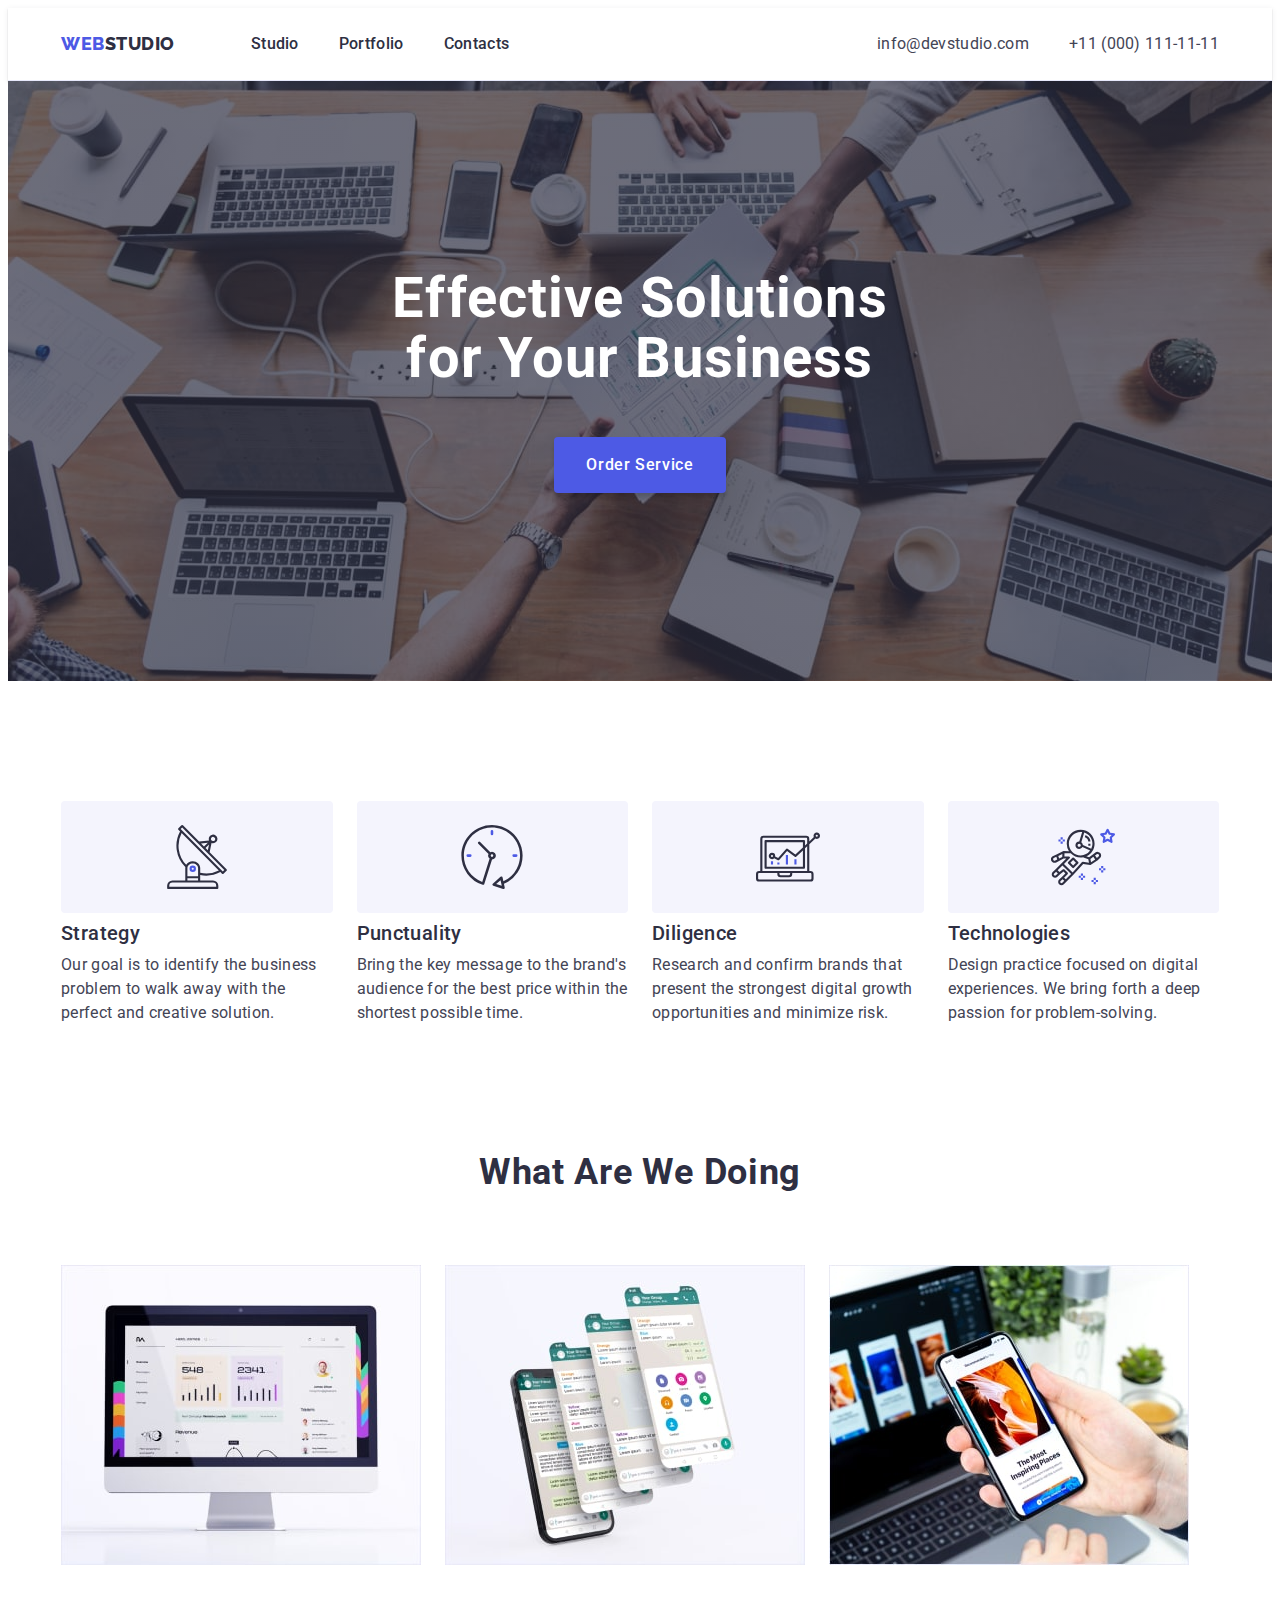
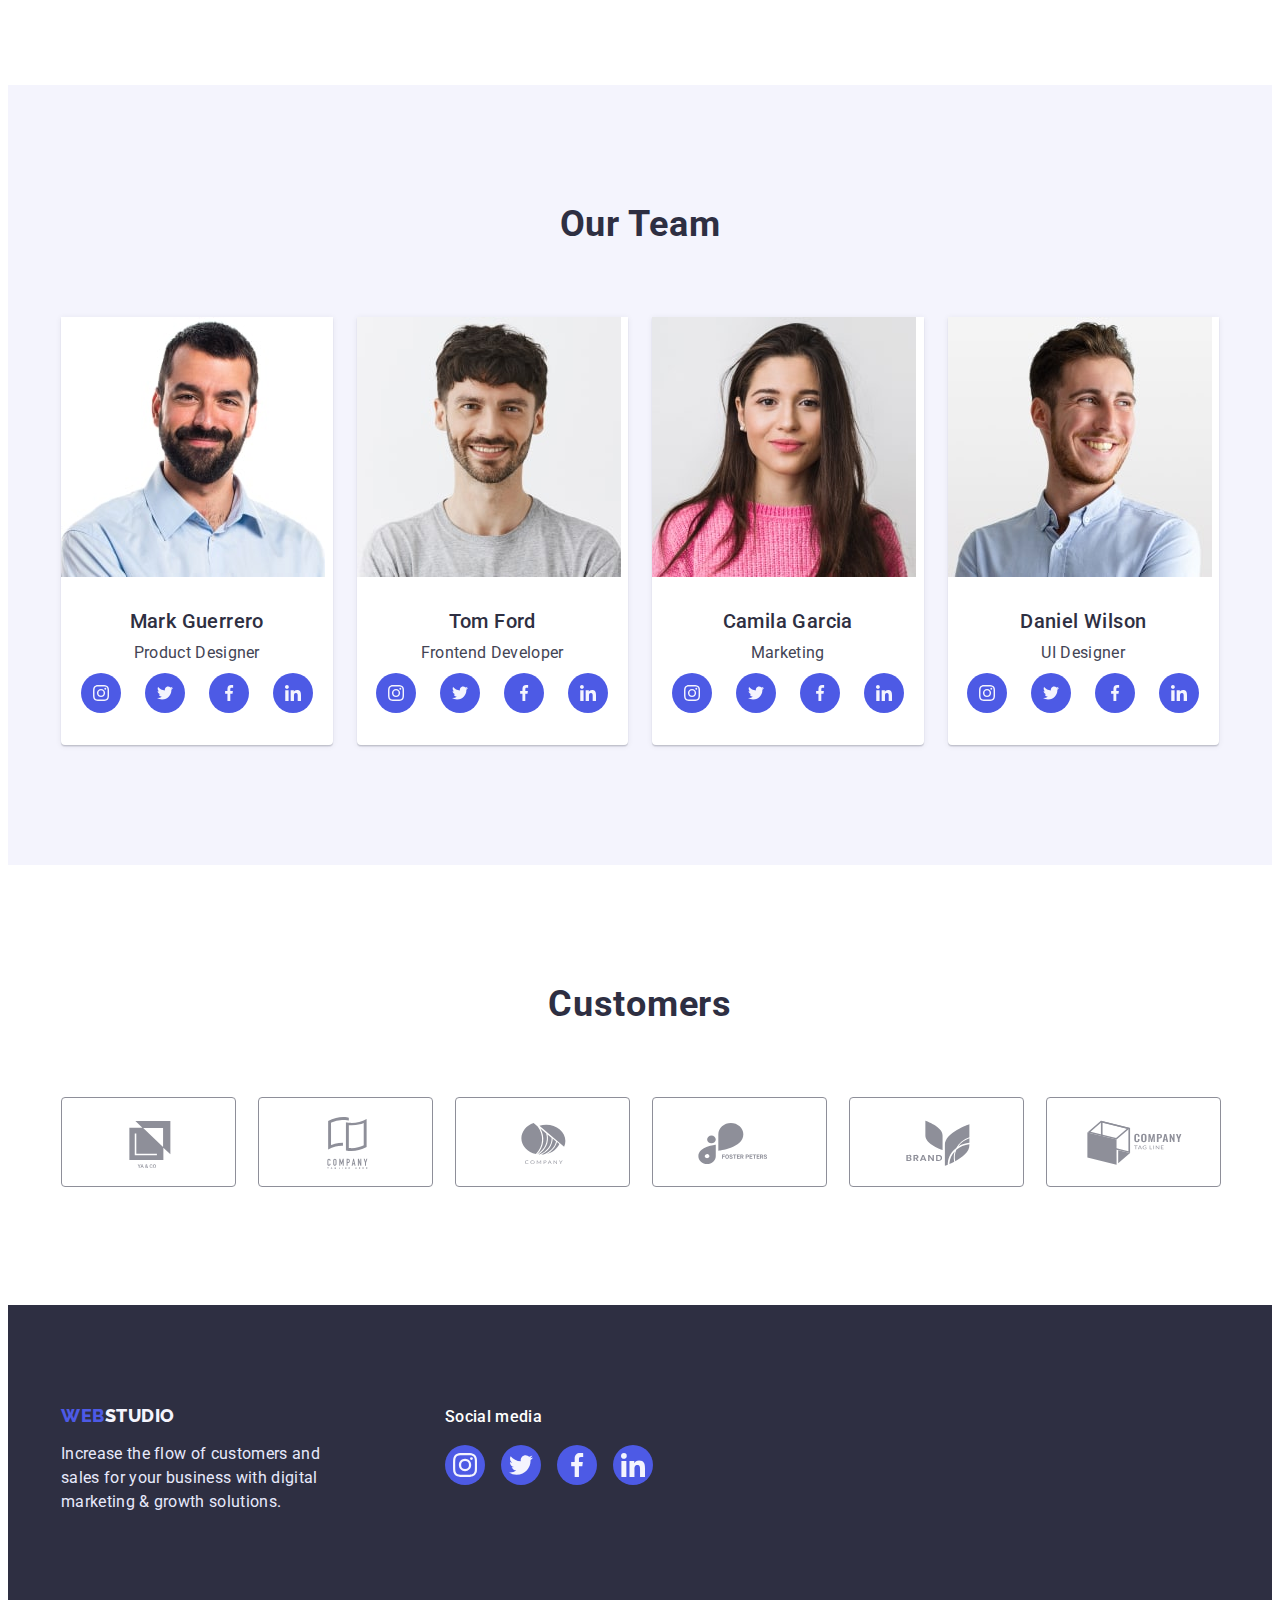
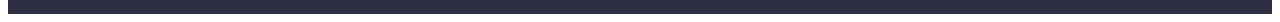
<file: index.html>
<!DOCTYPE html>
<html lang="en">

<head>
    <meta charset="UTF-8" />
    <meta http-equiv="X-UA-Compatible" content="IE=edge" />
    <meta name="viewport" content="width=device-width, initial-scale=1.0" />
    <title>WebStudio</title>
    <link rel="stylesheet" href="https://cdnjs.cloudflare.com/ajax/libs/modern-normalize/1.1.0/modern-normalize.min.css"
        integrity="sha512-wpPYUAdjBVSE4KJnH1VR1HeZfpl1ub8YT/NKx4PuQ5NmX2tKuGu6U/JRp5y+Y8XG2tV+wKQpNHVUX03MfMFn9Q=="
        crossorigin="anonymous" referrerpolicy="no-referrer" />
    <link rel="preconnect" href="https://fonts.googleapis.com" />
    <link rel="preconnect" href="https://fonts.gstatic.com" crossorigin />
    <link
        href="https://fonts.googleapis.com/css2?family=Raleway:wght@800&family=Roboto:wght@400;500;700;900&display=swap"
        rel="stylesheet" />
    <link rel="stylesheet" href="./css/styles.css" />
</head>

<body>
    <!-- Header -->
    <header class="header">
        <div class="container header-container">
            <nav class="nav-container">
                <a class="logo-link link" href="./index.html">Web<span class="logo-element">Studio</span></a>
                <ul class="nav-list list">
                    <li>
                        <a class="nav-link link" href="./index.html">Studio</a>
                    </li>
                    <li>
                        <a class="nav-link link" href="./portfolio.html">Portfolio</a>
                    </li>
                    <li><a class="nav-link link" href="">Contacts</a></li>
                </ul>
            </nav>
            <address class="address">
                <ul class="list address-list">
                        <li>
                            <a class="link address-link" href="mailto:info@devstudio.com">info@devstudio.com</a>
                        </li>
                        <li>
                            <a class="link address-link" href="tel:+110001111111">+11 (000) 111-11-11</a>
                        </li>
                </ul>
            </address>
        </div>
    </header>

    <main>
        <!-- Hero -->

        <section class="section hero-section">
            <div class="container">
                <h1 class="hero-caption">Effective Solutions for Your Business</h1>
                <button type="button" class="button hero-button">Order Service</button>
            </div>
        </section>

        <!-- Our features -->

        <section class="section">
            <div class="container">
                <h2 class="section-caption visually-hidden">Our features</h2>
                <ul class="list features-list">
                    <li class="item">
                        <div class="features-div">
                            <svg width="64" height="64">
                            <use href="./images/icons.svg#icon-Group"></use>
                            </svg> 
                        </div>
                        <h3 class="section-title">Strategy</h3>
                        <p class="section-text">
                            Our goal is to identify the business problem to walk away with the
                            perfect and creative solution.
                        </p>
                    </li>
                    <li class="item"><div class="features-div"><svg width="64" height="64">
                        <use href="./images/icons.svg#icon-clock-1"></use>
                    </svg></div>
                        <h3 class="section-title">Punctuality</h3>
                        <p class="section-text">
                            Bring the key message to the brand's audience for the best price
                            within the shortest possible time.
                        </p>
                    </li>
                    <li class="item"><div class="features-div"><svg width="64" height="64">
                        <use href="./images/icons.svg#icon-diagram-1"></use>
                    </svg></div>
                        <h3 class="section-title">Diligence</h3>
                        <p class="section-text">
                            Research and confirm brands that present the strongest digital
                            growth opportunities and minimize risk.
                        </p>
                    </li>
                    <li class="item"><div class="features-div"><svg width="64" height="64">
                        <use href="./images/icons.svg#icon-astronaut-1"></use>
                    </svg></div>
                        <h3 class="section-title">Technologies</h3>
                        <p class="section-text">
                            Design practice focused on digital experiences. We bring forth a
                            deep passion for problem-solving.
                        </p>
                    </li>
                </ul>
            </div>
        </section>

        <!-- What are we doing -->

        <section class="section about-section">
            <div class="container">
                <h2 class="section-caption">What are we doing</h2>
                <ul class="list work-list">
                    <li>
                        <img class="img-attribute" src="./images/section2/img1.jpg" alt="a computer with an open website" width="360" height="300" />
                    </li>
                    <li>
                        <img class="img-attribute" src="./images/section2/img2.jpg" alt="smartphone with open aplications" width="360" height="300" />
                    </li>
                    <li>
                        <img class="img-attribute" src="./images/section2/img3.jpg" alt="smartphone with laptop on background" width="360" height="300" />
                    </li>
                </ul>
            </div>
        </section>

        <!-- Our Team -->

        <section class="section section-team">
            <div class="container container-team">
                <h2 class="section-caption">Our team</h2>
                <ul class="list team-list">
                    <li class="team">
                        <img class="img-attribute" src="./images/section3/photo1.jpg" alt="Mark Guerrero's photo" width="264" height="260" />
                        <div class="team-text"><h3 class="section-title">Mark Guerrero</h3>
                        <p class="section-text">Product Designer</p> <ul class="team-soc-list list">
                            <li class="team-soc-item"><a href="" class="team-soc-link link"> <svg width="16" height="16">
                                <use href="./images/icons.svg#icon-instagram-2"></use>
                            </svg></a></li>
                            <li class="team-soc-item"><a href="" class="team-soc-link link"> <svg width="16" height="16">
                                <use href="./images/icons.svg#icon-twitter-1"></use>
                            </svg></a></li>
                            <li class="team-soc-item"><a href="" class="team-soc-link link"> <svg width="16" height="16">
                                <use href="./images/icons.svg#icon-facebook-1"></use>
                            </svg></a></li>
                            <li class="team-soc-item"><a href="" class="team-soc-link link"> <svg width="16" height="16">
                                <use href="./images/icons.svg#icon-linkedin-1"></use>
                            </svg></a></li>
                        </ul></div>
                    </li>
                    <li class="team">
                        <img class="img-attribute" src="./images/section3/photo2.jpg" alt="Tom Ford's photo" width="264" height="260" />
                        <div class="team-text"><h3 class="section-title">Tom Ford</h3>
                        <p class="section-text">Frontend Developer</p> <ul class="team-soc-list list">
                            <li class="team-soc-item"><a href="" class="team-soc-link link"> <svg width="16" height="16">
                                <use href="./images/icons.svg#icon-instagram-2"></use>
                            </svg></a></li>
                            <li class="team-soc-item"><a href="" class="team-soc-link link"> <svg width="16" height="16">
                                <use href="./images/icons.svg#icon-twitter-1"></use>
                            </svg></a></li>
                            <li class="team-soc-item"><a href="" class="team-soc-link link"> <svg width="16" height="16">
                                <use href="./images/icons.svg#icon-facebook-1"></use>
                            </svg></a></li>
                            <li class="team-soc-item"><a href="" class="team-soc-link link"> <svg width="16" height="16">
                                <use href="./images/icons.svg#icon-linkedin-1"></use>
                            </svg></a></li>
                        </ul></div>
                    </li>
                    <li class="team">
                        <img class="img-attribute" src="./images/section3/photo3.jpg" alt="Camila Garcia's photo" width="264" height="260" />
                        <div class="team-text"><h3 class="section-title">Camila Garcia</h3>
                        <p class="section-text">Marketing</p> <ul class="team-soc-list list">
                            <li class="team-soc-item"><a href="" class="team-soc-link link"> <svg width="16" height="16">
                                <use href="./images/icons.svg#icon-instagram-2"></use>
                            </svg></a></li>
                            <li class="team-soc-item"><a href="" class="team-soc-link link"> <svg width="16" height="16">
                                <use href="./images/icons.svg#icon-twitter-1"></use>
                            </svg></a></li>
                            <li class="team-soc-item"><a href="" class="team-soc-link link"> <svg width="16" height="16">
                                <use href="./images/icons.svg#icon-facebook-1"></use>
                            </svg></a></li>
                            <li class="team-soc-item"><a href="" class="team-soc-link link"> <svg width="16" height="16">
                                <use href="./images/icons.svg#icon-linkedin-1"></use>
                            </svg></a></li>
                        </ul></div>
                    </li>
                    <li class="team">
                        <img class="img-attribute" src="./images/section3/photo4.jpg" alt="Daniel Wilson's photo" width="264" height="260" />
                        <div class="team-text"><h3 class="section-title">Daniel Wilson</h3>
                        <p class="section-text">UI Designer</p> <ul class="team-soc-list list">
                            <li class="team-soc-item"><a href="" class="team-soc-link link"> <svg width="16" height="16">
                                <use href="./images/icons.svg#icon-instagram-2"></use>
                            </svg></a></li>
                            <li class="team-soc-item"><a href="" class="team-soc-link link"> <svg width="16" height="16">
                                <use href="./images/icons.svg#icon-twitter-1"></use>
                            </svg></a></li>
                            <li class="team-soc-item"><a href="" class="team-soc-link link"> <svg width="16" height="16">
                                <use href="./images/icons.svg#icon-facebook-1"></use>
                            </svg></a></li>
                            <li class="team-soc-item"><a href="" class="team-soc-link link"> <svg width="16" height="16">
                                <use href="./images/icons.svg#icon-linkedin-1"></use>
                            </svg></a></li>
                        </ul></div>
                    </li>
                </ul>
            </div>
        </section>
        <section class="section">
            <div class="container container-customers">
                <h2 class="section-caption">Customers</h2>
                <ul class="list list-customers">
                    <li class="item item-customers"><a href="" class="link link-customers"><svg class="icon" width="104" height="56">
                        <use href="./images/icons.svg#icon-Logo"></use>
                    </svg></a></li>
                    <li class="item item-customers"><a href="" class="link link-customers"><svg class="icon" width="104" height="56">
                        <use href="./images/icons.svg#icon-Logo-1"></use>
                    </svg></a></li>
                    <li class="item item-customers"><a href="" class="link link-customers"><svg class="icon" width="104" height="56">
                        <use href="./images/icons.svg#icon-Logo-2"></use>
                    </svg></a></li>
                    <li class="item item-customers"><a href="" class="link link-customers"><svg class="icon" width="104" height="56">
                        <use href="./images/icons.svg#icon-Logo-3"></use>
                    </svg></a></li>
                    <li class="item item-customers"><a href="" class="link link-customers"><svg class="icon" width="104" height="56">
                        <use href="./images/icons.svg#icon-Logo-4"></use>
                    </svg></a></li>
                    <li class="item item-customers"><a href="" class="link link-customers"><svg class="icon" width="104" height="56">
                        <use href="./images/icons.svg#icon-Logo-5"></use>
                    </svg></a></li>
                </ul>
            </div>
        </section>
    </main>

    <!-- Footer -->

    <footer class="footer">
        <div class="container footer-container">
            <div class="logo-footer">
            <a class="link footer-link" href="./index.html">Web<span class="footer-element">Studio</span></a>
            <p class="footer-text">
                Increase the flow of customers and sales for your business with digital
                marketing & growth solutions.
            </p>
            </div>

            <div class="soc-footer">
                <h3 class="title-soc-footer">Social media</h3>
                <ul class="footer-soc-list list">
                    <li class="footer-soc-item"><a class="footer-soc-link" href="">
                            <svg width="24" height="24" class="footer-soc-icon">
                                <use href="./images/icons.svg#icon-instagram-2"></use>
                            </svg>
                        </a></li>
                    <li class="footer-soc-item"><a class="footer-soc-link" href="">
                            <svg width="24" height="24" class="footer-soc-icon">
                                <use href="./images/icons.svg#icon-twitter-1"></use>
                            </svg>
                        </a></li>
                    <li class="footer-soc-item"><a class="footer-soc-link" href="">
                            <svg width="24" height="24" class="footer-soc-icon">
                                <use href="./images/icons.svg#icon-facebook-1"></use>
                            </svg>
                        </a></li>
                    <li class="footer-soc-item"><a class="footer-soc-link" href="">
                            <svg width="24" height="24" class="footer-soc-icon">
                                <use href="./images/icons.svg#icon-linkedin-1"></use>
                            </svg>
                        </a></li>
                </ul>
            </div>
        </div>
    </footer>
</body>

</html>
</file>
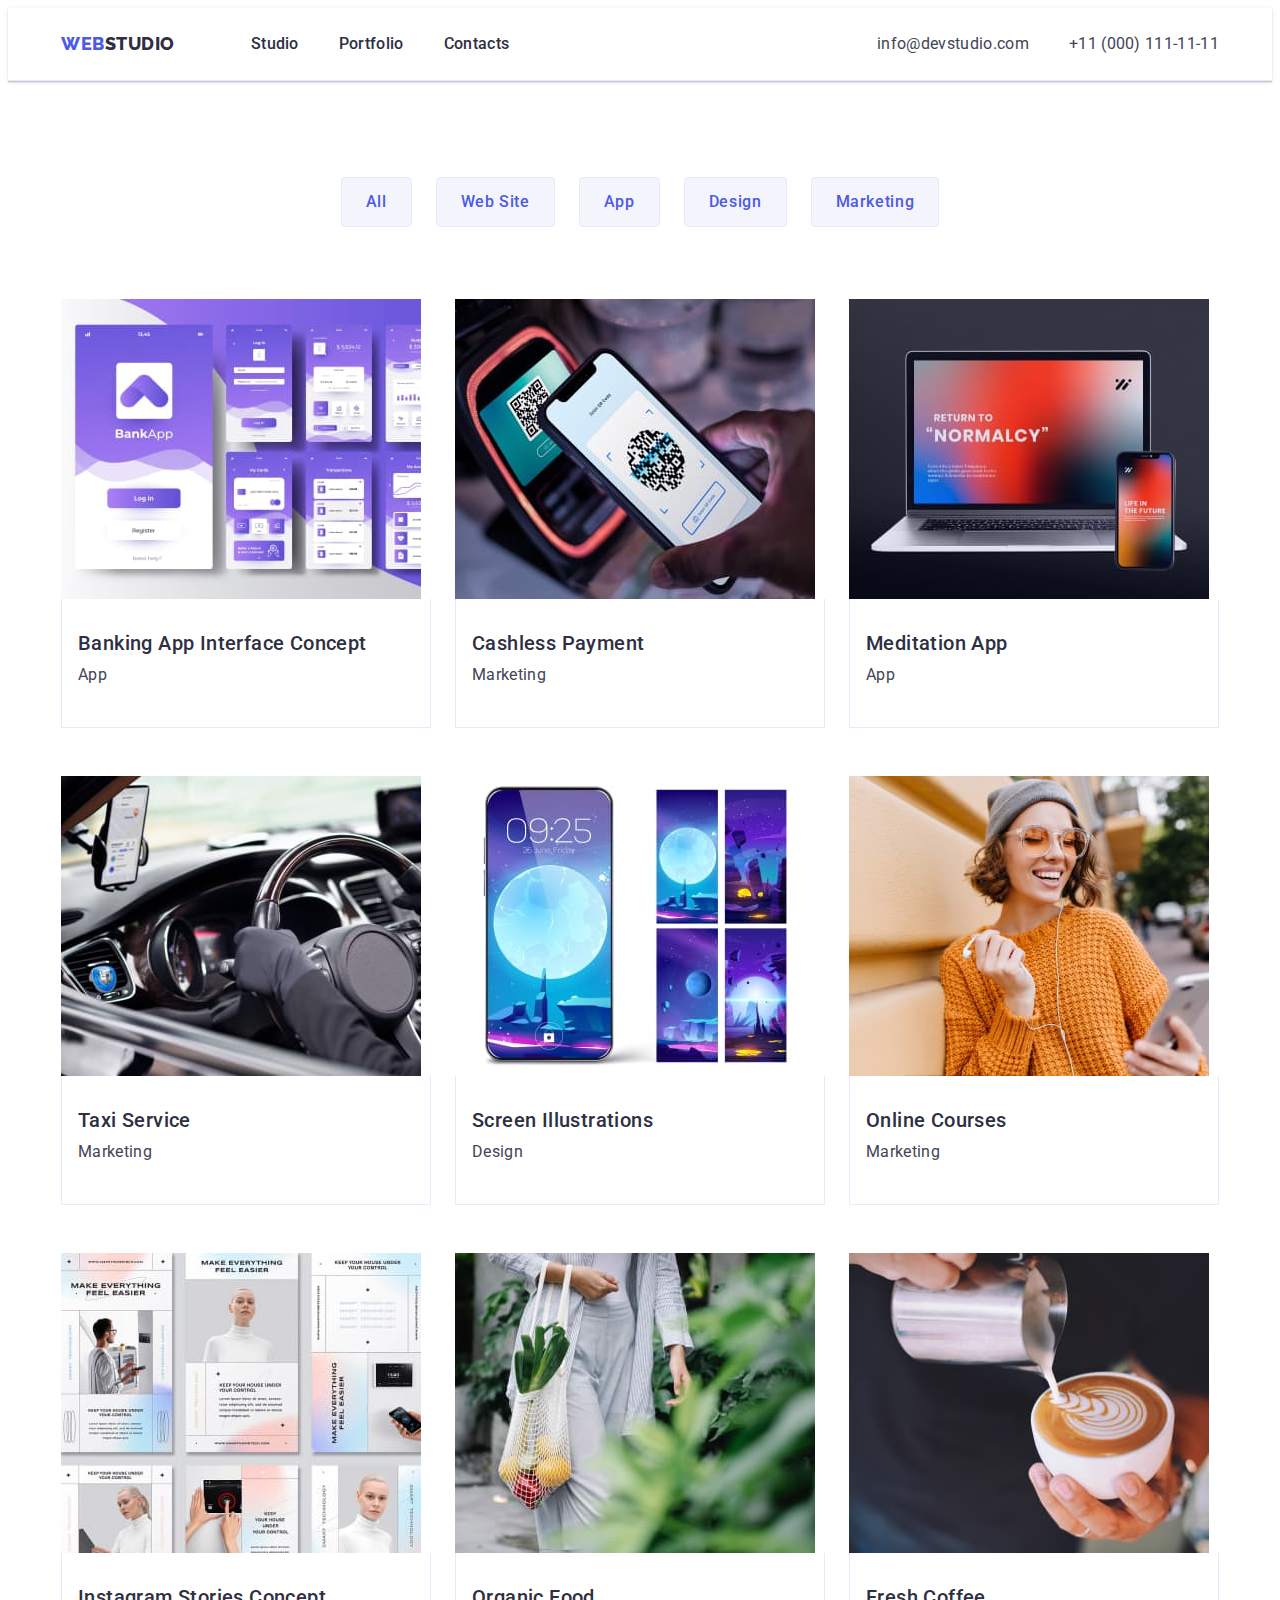
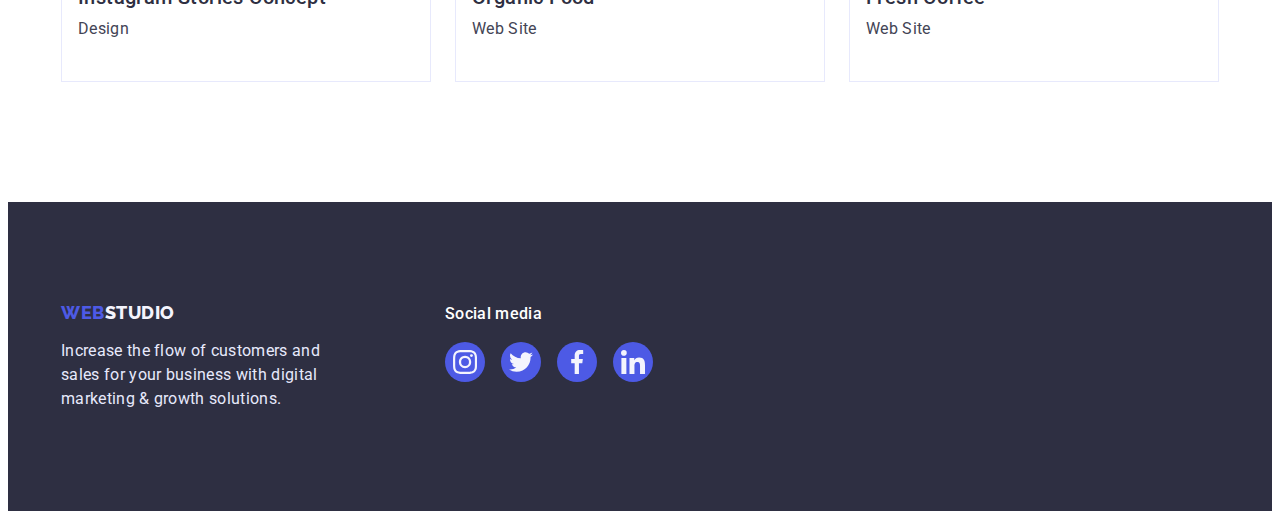
<file: portfolio.html>
<!DOCTYPE html>
<html lang="en">

<head>
    <meta charset="UTF-8" />
    <meta http-equiv="X-UA-Compatible" content="IE=edge" />
    <meta name="viewport" content="width=device-width, initial-scale=1.0" />
    <title>WebStudio</title>
    <link rel="stylesheet" href="https://cdnjs.cloudflare.com/ajax/libs/modern-normalize/1.1.0/modern-normalize.min.css"
        integrity="sha512-wpPYUAdjBVSE4KJnH1VR1HeZfpl1ub8YT/NKx4PuQ5NmX2tKuGu6U/JRp5y+Y8XG2tV+wKQpNHVUX03MfMFn9Q=="
        crossorigin="anonymous" referrerpolicy="no-referrer" />
    <link rel="preconnect" href="https://fonts.googleapis.com" />
    <link rel="preconnect" href="https://fonts.gstatic.com" crossorigin />
    <link
        href="https://fonts.googleapis.com/css2?family=Raleway:wght@800&family=Roboto:wght@400;500;700;900&display=swap"
        rel="stylesheet" />
    <link rel="stylesheet" href="./css/styles.css" />
</head>

<body>
    <!-- Header -->
    <header class="header">
        <div class="container header-container">
            <nav class="nav-container">
                <a class="logo-link link" href="./index.html">Web<span class="logo-element">Studio</span></a>
                <ul class="nav-list list">
                    <li>
                        <a class="nav-link link" href="./index.html">Studio</a>
                    </li>
                    <li>
                        <a class="nav-link link" href="./portfolio.html">Portfolio</a>
                    </li>
                    <li><a class="nav-link link" href="">Contacts</a></li>
                </ul>
            </nav>
            <address class="address">
                <ul class="list address-list">
                    <li>
                        <a class="link address-link" href="mailto:info@devstudio.com">info@devstudio.com</a>
                    </li>
                    <li>
                        <a class="link address-link" href="tel:+110001111111">+11 (000) 111-11-11</a>
                    </li>
                </ul>
            </address>
        </div>
    </header>

    <main>
        <section class="section examples"><div class="container">
            <h1 class="visually-hidden">Examples of work</h1>
            <ul class="list button-list">
                <li class="portfolio-button"><button type="button" class="button">All</button></li>
                <li class="portfolio-button">
                    <button type="button" class="button">Web Site</button>
                </li>
                <li class="portfolio-button"><button type="button" class="button">App</button></li>
                <li class="portfolio-button"><button type="button" class="button">Design</button></li>
                <li class="portfolio-button">
                    <button type="button" class="button">Marketing</button>
                </li>
            </ul>

            <ul class="list examples-list">
                <li class="example-item">
                    <a class="link link-portfolio"><img class="img-attribute" src="./images/portfolio/portfolio-1.jpg" alt="Banking App interface" width="360"
                            height="300" />
                        <div class="example-card"><h2 class="section-title">Banking App Interface Concept</h2>
                        <p class="section-text">App</p></div>
                    </a>
                </li>
                <li class="example-item">
                    <a class="link link-portfolio"><img class="img-attribute" src="./images/portfolio/portfolio-2.jpg" alt="Cashless paying by phone" width="360"
                            height="300" />
                        <div class="example-card"><h2 class="section-title">Cashless Payment</h2>
                        <p class="section-text">Marketing</p></div>
                    </a>
                </li>
                <li class="example-item">
                    <a class="link link-portfolio"><img class="img-attribute" src="./images/portfolio/portfolio-3.jpg"
                            alt="Same application on computer and phone" width="360" height="300" />
                        <div class="example-card"><h2 class="section-title">Meditation App</h2>
                        <p class="section-text">App</p></div>
                    </a>
                </li>
                <li class="example-item">
                    <a class="link link-portfolio"><img class="img-attribute" src="./images/portfolio/portfolio-4.jpg"
                            alt="Application on phone with cabin of auto on background" width="360" height="300" />
                        <div class="example-card"><h2 class="section-title">Taxi Service</h2>
                        <p class="section-text">Marketing</p></div>
                    </a>
                </li>
                <li class="example-item">
                    <a class="link link-portfolio"><img class="img-attribute" src="./images/portfolio/portfolio-5.jpg" alt="examples of phone wallpapers"
                            width="360" height="300" />
                        <div class="example-card"><h2 class="section-title">Screen Illustrations</h2>
                        <p class="section-text">Design</p></div>
                    </a>
                </li>
                <li class="example-item">
                    <a class="link link-portfolio"><img class="img-attribute" src="./images/portfolio/portfolio-6.jpg" alt="Girl with phone" width="360"
                            height="300" />
                        <div class="example-card"><h2 class="section-title">Online Courses</h2>
                        <p class="section-text">Marketing</p></div>
                    </a>
                </li>
                <li class="example-item">
                    <a class="link link-portfolio"><img class="img-attribute" src="./images/portfolio/portfolio-7.jpg" alt="Examples of websites design"
                            width="360" height="300" />
                        <div class="example-card"><h2 class="section-title">Instagram Stories Concept</h2>
                        <p class="section-text">Design</p></div>
                    </a>
                </li>
                <li class="example-item">
                    <a class="link link-portfolio"><img class="img-attribute" src="./images/portfolio/portfolio-8.jpg" alt="Women with food in bag" width="360"
                            height="300" />
                        <div class="example-card"><h2 class="section-title">Organic Food</h2>
                        <p class="section-text">Web Site</p></div>
                    </a>
                </li>
                <li class="example-item">
                    <a class="link link-portfolio"><img class="img-attribute" src="./images/portfolio/portfolio-9.jpg" alt="Making the cup of cofee with milk"
                            width="360" height="300" />
                        <div class="example-card"><h2 class="section-title">Fresh Coffee</h2>
                        <p class="section-text">Web Site</p></div>
                    </a>
                </li>
            </ul>
            </div>
        </section>
    </main>

    <!-- Footer -->
    <footer class="footer">
        <div class="container footer-container">
            <div class="logo-footer">
                <a class="link footer-link" href="./index.html">Web<span class="footer-element">Studio</span></a>
                <p class="footer-text">
                    Increase the flow of customers and sales for your business with digital
                    marketing & growth solutions.
                </p>
            </div>
            <div class="soc-footer">
                <h3 class="title-soc-footer">Social media</h3>
                <ul class="footer-soc-list list">
                    <li class="footer-soc-item"><a class="footer-soc-link" href="">
                            <svg width="24" height="24" class="footer-soc-icon">
                                <use href="./images/icons.svg#icon-instagram-2"></use>
                            </svg>
                        </a></li>
                    <li class="footer-soc-item"><a class="footer-soc-link" href="">
                            <svg width="24" height="24" class="footer-soc-icon">
                                <use href="./images/icons.svg#icon-twitter-1"></use>
                            </svg>
                        </a></li>
                    <li class="footer-soc-item"><a class="footer-soc-link" href="">
                            <svg width="24" height="24" class="footer-soc-icon">
                                <use href="./images/icons.svg#icon-facebook-1"></use>
                            </svg>
                        </a></li>
                    <li class="footer-soc-item"><a class="footer-soc-link" href="">
                            <svg width="24" height="24" class="footer-soc-icon">
                                <use href="./images/icons.svg#icon-linkedin-1"></use>
                            </svg>
                        </a></li>
                </ul>
            </div>
        </div>
    </footer>
</body>

</html>
</file>
<file: css/styles.css>
:root {
  --iris-brand-color: #4d5ae5;
  --ocean-pressed-color: #404bbf;
  --navyblue-dark-color: #2e2f42;
  --green-success-color: #31d0aa;
  --slate-text-color: #434455;
  --lightslate-subtle-color: #8e8f99;
  --cornflower-accent-color: #e7e9fc;
  --cloud-light-color: #f4f4fd;
  --navyblue-modal-color: rgba(46, 47, 66, 0.4);
  --grey-hero-color: rgba(46, 47, 66, 0.7);
  --main-color: #fff;
  --font-weight-caption: 700;
  --font-size-caption: 36px;
  --font-weight-title: 500;
  --font-size-title: 20px;
  --hero-bg: linear-gradient(rgba(46, 47, 66, 0.7), rgba(46, 47, 66, 0.7));
}

/* --- Common styles --- */

body {
  font-family: "Roboto", sans-serif;
  line-height: 1.5;
  letter-spacing: 0.02em;
  color: var(--slate-text-color);
  background-color: var(--main-color);
}

p,
h1,
h1,
h3,
h4,
h5,
h6 {
  margin: 0;
}

.img-attribute {
  display: block;
  max-width: 100%;
  height: auto;
}

.visually-hidden {
  position: absolute;
  width: 1px;
  height: 1px;
  margin: -1px;
  border: 0;
  padding: 0;
  white-space: nowrap;
  clip-path: inset(100%);
  clip: rect(0 0 0 0);
  overflow: hidden;
}

.link {
  text-decoration: none;
  font-style: normal;
}

.list {
  list-style: none;
  padding: 0;
  margin: 0;
}

.section {
  padding-top: 120px;
  padding-bottom: 120px;
}

.section-caption {
  margin-bottom: 72px;
  font-weight: var(--font-weight-caption);
  font-size: var(--font-size-caption);
  line-height: 1.11;
  text-align: center;
  letter-spacing: 0.02em;
  text-transform: capitalize;
  color: var(--navyblue-dark-color);
}

.section-title {
  font-weight: var(--font-weight-title);
  font-size: var(--font-size-title);
  line-height: 1.2;
  letter-spacing: 0.02em;
  color: var(--navyblue-dark-color);
}

.section-text {
  font-size: 16px;
  line-height: 1.5;
  letter-spacing: 0.02em;
  color: var(--slate-text-color);
}

.button {
  cursor: pointer;
  font-family: "Roboto", sans-serif;
  font-weight: var(--font-weight-title);
  font-size: 16px;
  line-height: 1.5;
  letter-spacing: 0.04em;
  color: var(--main-color);
  background-color: var(--iris-brand-color);
  border-radius: 4px;
  border: 0;
  padding: 12px 24px;
}

.button:hover {
  background-color: var(--ocean-pressed-color);
}

.container {
  width: 1158px;
  padding: 0 15px;
  margin: 0 auto;
}

/* --- Header --- */

.header {
  border-bottom: 1px solid var(--cornflower-accent-color);
}

.header-container {
  display: flex;
  justify-content: space-between;
  align-items: center;
}

.header-nav {
  display: flex;
  align-items: center;
}

.header {
  background: #ffffff;
  box-shadow: 0px 2px 1px rgba(46, 47, 66, 0.08),
    0px 1px 1px rgba(46, 47, 66, 0.16), 0px 1px 6px rgba(46, 47, 66, 0.08);
  border-bottom: 1px solid #e7e9fc;
}

.nav-container {
  display: flex;
  align-items: center;
}

.nav-list {
  display: flex;
  margin-left: 76px;
  gap: 40px;
}

.logo-link {
  display: block;
  font-family: "Raleway", sans-serif;
  font-weight: 800;
  font-size: 18px;
  /* autocheck error */
  line-height: 1.17;
  letter-spacing: 0.03em;
  text-transform: uppercase;
  color: var(--iris-brand-color);
  padding: 24px 0 24px 0;
}

.logo-element {
  color: var(--navyblue-dark-color);
}

.nav-link {
  display: block;
  font-weight: 500;
  font-size: 16px;
  line-height: 1.5;
  letter-spacing: 0.02em;
  color: var(--navyblue-dark-color);
  padding: 24px 0 24px 0;
}

.nav-link:hover,
.nav-link:focus {
  color: var(--ocean-pressed-color);
}

/* .nav-list .link.active {
  color: var(--ocean-pressed-color);
} */
.adress {
  font-style: normal;
  margin-left: auto;
}

.address-list {
  display: flex;

  gap: 40px;
}

.address-link {
  color: var(--slate-text-color);
  padding: 24px 0 24px 0;
}

.address-link:hover,
.address-link:focus {
  color: var(--ocean-pressed-color);
}

/* --- Hero section ---  */

.hero-section {
  background-color: var(--navyblue-dark-color);
  background-image: var(--hero-bg), url(../images/hero.bg.jpg);
  background-repeat: no-repeat;
  background-position: center;
  background-size: cover;
  text-align: center;
  padding: 188px 0 188px 0;
}

.hero-section {
  max-width: 1440px;
  margin: 0 auto;
}

.hero-caption {
  font-weight: var(--font-weight-caption);
  font-size: 56px;
  line-height: 1.07;
  letter-spacing: 0.02em;
  color: var(--main-color);
  max-width: 496px;
  margin: 0 auto 48px;
}

.hero-button {
  background: #4d5ae5;
  box-shadow: 0px 4px 4px rgba(0, 0, 0, 0.15);
  border-radius: 4px;
  padding: 16px 32px;
}

/* --- Our features section --- */
.features-list {
  display: flex;
  align-items: center;
  justify-content: center;
  gap: 24px;
}

.features-list .item {
  flex-basis: calc((100% - 3 * 24px) / 4);
}

.features-list .section-title {
  margin-bottom: 8px;
}

.features-div {
  height: 112px;
  background: #f4f4fd;
  border-radius: 4px;
  margin-bottom: 8px;
  display: flex;
  align-items: center;
  justify-content: center;
}

/* --- What are we doing section --- */
.section.about-section {
  padding-top: 0;
}

.section-caption {
  padding-top: 0;
  margin-top: 0;
}

.work-list {
  display: flex;
  gap: 24px;
}

/* --- Our Team Section--- */
.section-team {
  background-color: var(--cloud-light-color);
}

.team-text {
  padding: 32px 16px 32px 16px;
  border-radius: 0px 0px 4px 4px;
}

.team {
  flex-basis: calc((100% - 3 * 24px) / 4);
  background: #ffffff;
  box-shadow: 0px 1px 6px rgba(46, 47, 66, 0.08),
    0px 1px 1px rgba(46, 47, 66, 0.16), 0px 2px 1px rgba(46, 47, 66, 0.08);
  border-radius: 0px 0px 4px 4px;
}

.team-list {
  display: flex;
  gap: 24px;
}

.team-text {
  text-align: center;
}

.section-title {
  margin-bottom: 8px;
  margin-top: 0;
}

.section-text {
  margin: 0;
  margin-bottom: 8px;
}

.team-soc-list {
  display: flex;
  justify-content: center;
  gap: 24px;
}

.team-soc-item {
  width: 40px;
  height: 40px;
}

.team-soc-link {
  width: 100%;
  height: 100%;
  border-radius: 50%;
  background: #4d5ae5;
  display: flex;
  align-items: center;
  justify-content: center;
}

.team-soc-link:hover,
.team-soc-link:focus {
  background: #404bbf;
}

/* ---------Customers----------- */

.item-customers {
  height: 88px;
  flex-basis: calc((100% - 5 * 24px) / 6);
}

.list-customers {
  display: flex;
  justify-content: center;
  gap: 24px;
}

.link-customers {
  color: #8e8f99;
  width: 100%;
  height: 100%;
  display: flex;
  align-items: center;
  justify-content: center;
  border: 1px solid #8e8f99;
  border-radius: 4px;
}

.link-customers:is(:hover, :focus) {
  border-color: #404bbf;
  color: #404bbf;
}

.icon {
  fill: currentColor;
}

/* --- Footer --- */

.footer {
  background-color: var(--navyblue-dark-color);
  padding: 100px 0;
}

.logo-footer {
  width: 264px;
}

.footer-link {
  display: inline-block;
  font-family: "Raleway", sans-serif;
  font-weight: 800;
  font-size: 18px;
  line-height: 1.17;
  letter-spacing: 0.03em;
  text-transform: uppercase;
  color: var(--iris-brand-color);
  margin-bottom: 16px;
}

.footer-element {
  color: var(--cloud-light-color);
}

.footer-text {
  color: var(--cornflower-accent-color);
}

.footer-container {
  display: flex;
}

.soc-footer {
  width: 208px;
  margin-left: 120px;
}

.title-soc-footer {
  font-weight: var(--font-weight-title);
  font-size: 16px;
  line-height: 1.5;
  letter-spacing: 0.02em;
  color: var(--main-color);
  margin-bottom: 16px;
}

.footer-soc-list {
  display: flex;
  justify-content: center;
  gap: 16px;
}

.footer-soc-item {
  width: 40px;
  height: 40px;
}

.footer-soc-link {
  width: 100%;
  height: 100%;
  border-radius: 50%;
  background: #4d5ae5;
  display: flex;
  align-items: center;
  justify-content: center;
}

.footer-soc-link:is(:hover, :focus) {
  background: #31d0aa;
}

/* --- Portfolio page --- */
.button-list {
  display: flex;
  justify-content: center;
  gap: 24px;
  margin: 0 auto 72px;
}

.section.examples {
  padding-top: 96px;
}

.examples-list {
  list-style: none;
  display: flex;
  flex-wrap: wrap;
  gap: 48px 24px;
}

.example-item {
  flex-basis: calc((100% - 2 * 24px) / 3);
}

.link-portfolio {
  display: block;
}

.link-portfolio:is(:hover, :focus),
.link-portfolio:active {
  background: #ffffff;
  box-shadow: 0px 1px 6px rgba(46, 47, 66, 0.08),
    0px 1px 1px rgba(46, 47, 66, 0.16), 0px 2px 1px rgba(46, 47, 66, 0.08);
}

.example-card {
  padding: 32px 16px;
  border: 1px solid var(--cornflower-accent-color);
  border-top: none;
  margin-top: 0;
}

.examples .button {
  padding: 12px 24px;
  color: var(--iris-brand-color);
  background-color: var(--cloud-light-color);
  border: 1px solid var(--cornflower-accent-color);
}

.examples .button:hover,
.examples .button:focus {
  color: var(--main-color);
  background-color: var(--ocean-pressed-color);
  box-shadow: 0px 3px 1px rgba(0, 0, 0, 0.1), 0px 2px 1px rgba(0, 0, 0, 0.08),
    0px 2px 2px rgba(0, 0, 0, 0.12);
  border-color: var(--ocean-pressed-color);
}
</file>
